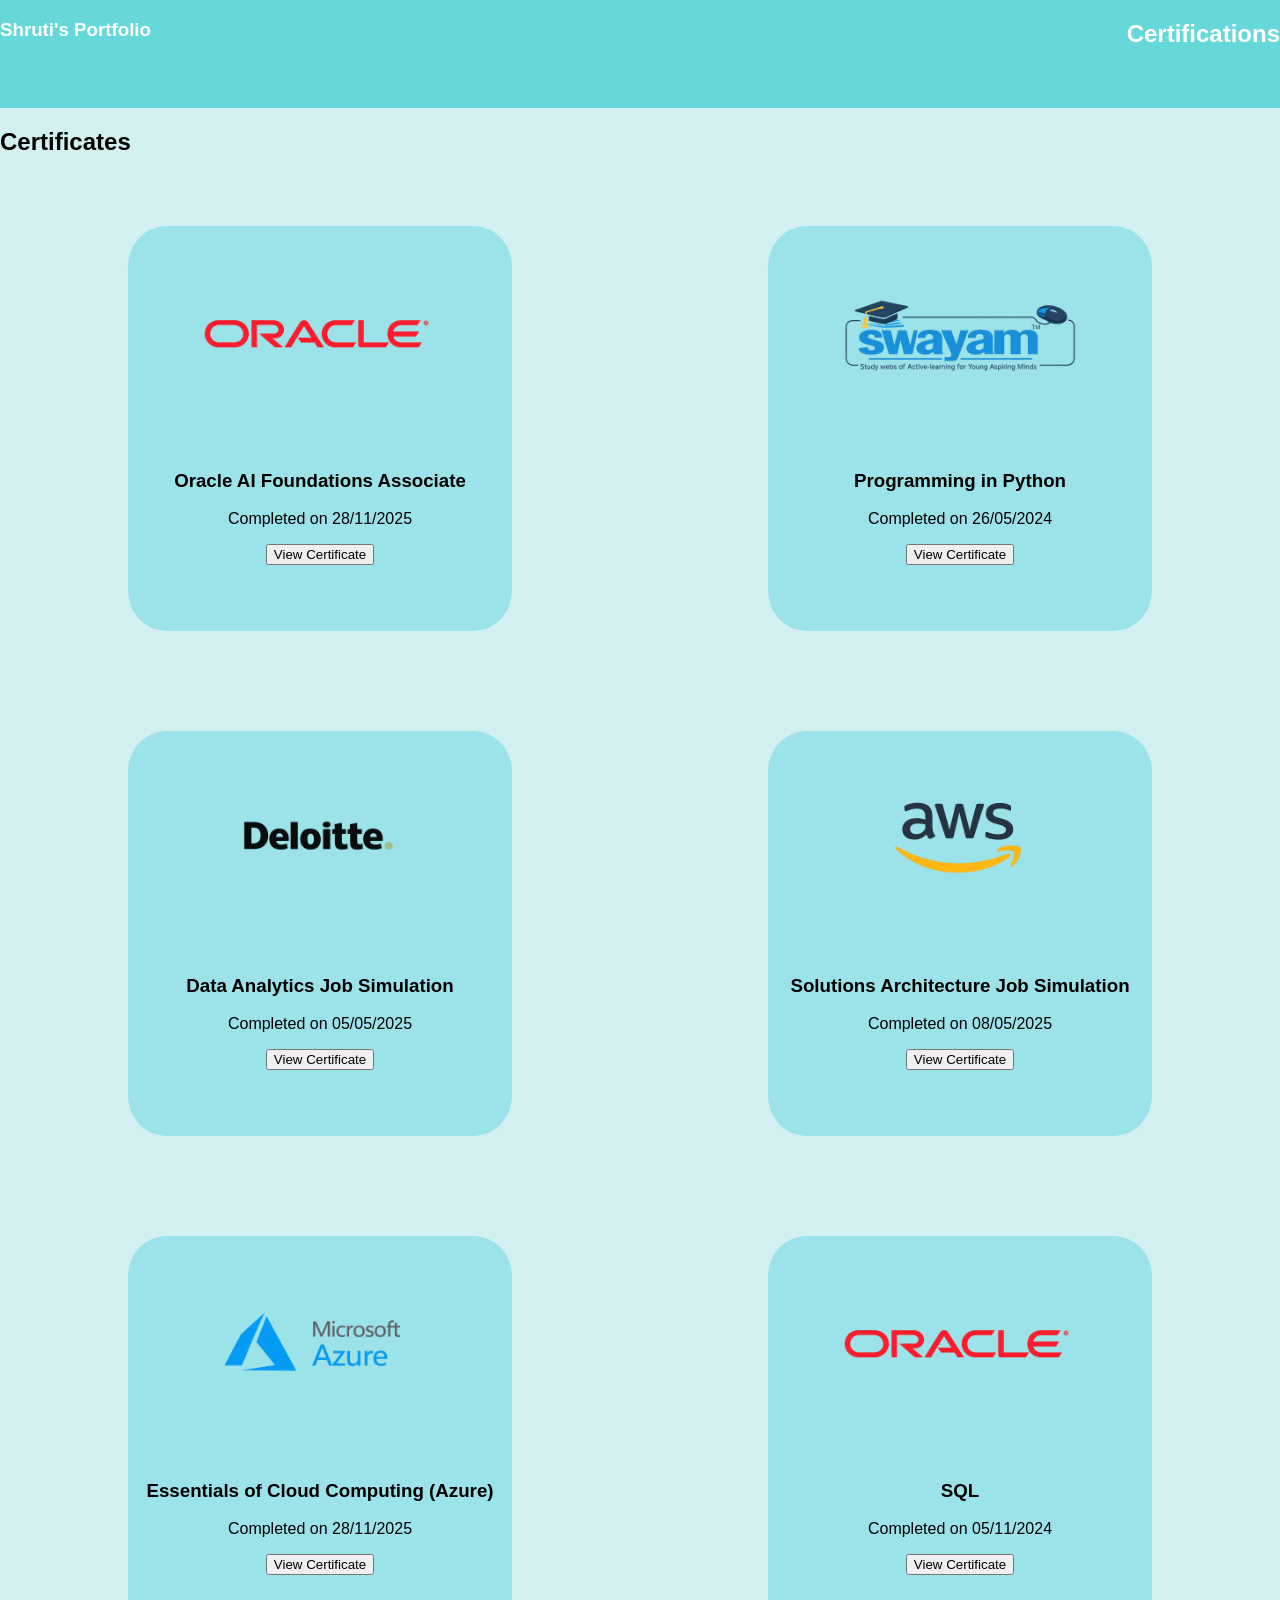
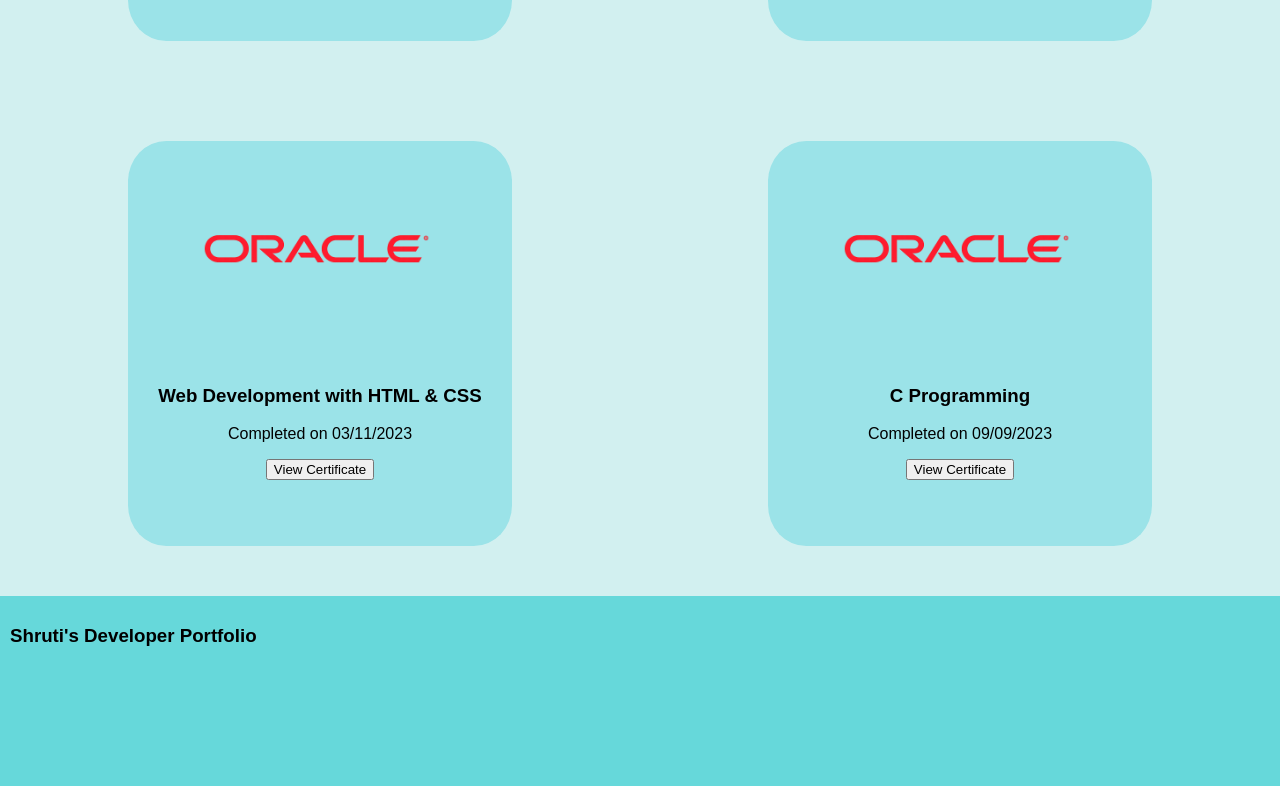
<file: certificates.html>
<!DOCTYPE html>
<html lang="en">
<head>
    <meta charset="UTF-8">
    <meta name="viewport" content="width=device-width, initial-scale=1.0">
    <title>My Certifications</title>

    <!-- FIXED PATH -->
    <link rel="stylesheet" href="./certificates.css">
</head>

<body>
    <header>
        <nav class="navbar">
            <div class="logo">
                <h3>Shruti's Portfolio</h3>
            </div>
            <div class="info">
                <h2>Certifications</h2>
            </div>
        </nav>
    </header>

    <main>
        <!-- FIXED TAG -->
        <div class="title">
            <h2>Certificates</h2>
        </div>

        <section>
            <div class="cards">
                <div class="card-logo">
                    <img src="./Img/ora.png" alt="Oracle">
                </div>
                <h3>Oracle AI Foundations Associate</h3>
                <p>Completed on 28/11/2025</p>
                <button onclick="window.open('./Img/certi/ai-foundations.jpeg', '_blank')">View Certificate</button>
            </div>

            <div class="cards">
                <div class="card-logo">
                    <img src="./Img/swa.png" alt="Python">
                </div>
                <h3>Programming in Python</h3>
                <p>Completed on 26/05/2024</p>
                <button onclick="window.open('./Img/certi/python.jpeg', '_blank')">View Certificate</button>
            </div>
        </section>

        <section>
            <div class="cards">
                <div class="card-logo">
                    <img src="./Img/del.png" alt="Deloitte">
                </div>
                <h3>Data Analytics Job Simulation</h3>
                <p>Completed on 05/05/2025</p>
                <button onclick="window.open('./Img/certi/deloitte.jpeg', '_blank')">View Certificate</button>
            </div>

            <div class="cards">
                <div class="card-logo">
                    <img src="./Img/aws.png" alt="AWS">
                </div>
                <h3>Solutions Architecture Job Simulation</h3>
                <p>Completed on 08/05/2025</p>
                <button onclick="window.open('./Img/certi/aws.jpeg', '_blank')">View Certificate</button>
            </div>
        </section>

        <section>
            <div class="cards">
                <div class="card-logo">
                    <img src="./Img/az.png" alt="Azure">
                </div>
                <h3>Essentials of Cloud Computing (Azure)</h3>
                <p>Completed on 28/11/2025</p>
                <button onclick="window.open('./Img/certi/azure.jpeg', '_blank')">View Certificate</button>
            </div>

            <div class="cards">
                <div class="card-logo">
                    <img src="./Img/ora.png" alt="SQL">
                </div>
                <h3>SQL</h3>
                <p>Completed on 05/11/2024</p>
                <button onclick="window.open('./Img/certi/sql.jpeg', '_blank')">View Certificate</button>
            </div>
        </section>

        <section>
            <div class="cards">
                <div class="card-logo">
                    <img src="./Img/ora.png" alt="Web Dev">
                </div>
                <h3>Web Development with HTML & CSS</h3>
                <p>Completed on 03/11/2023</p>
                <button onclick="window.open('./Img/certi/web-dev.jpeg', '_blank')">View Certificate</button>
            </div>

            <div class="cards">
                <div class="card-logo">
                    <img src="./Img/ora.png" alt="C">
                </div>
                <h3>C Programming</h3>
                <p>Completed on 09/09/2023</p>
                <button onclick="window.open('./Img/certi/c.jpeg', '_blank')">View Certificate</button>
            </div>
        </section>
    </main>

    <footer class="foot">
        <h3>Shruti's Developer Portfolio</h3>
    </footer>

</body>
</html>
</file>
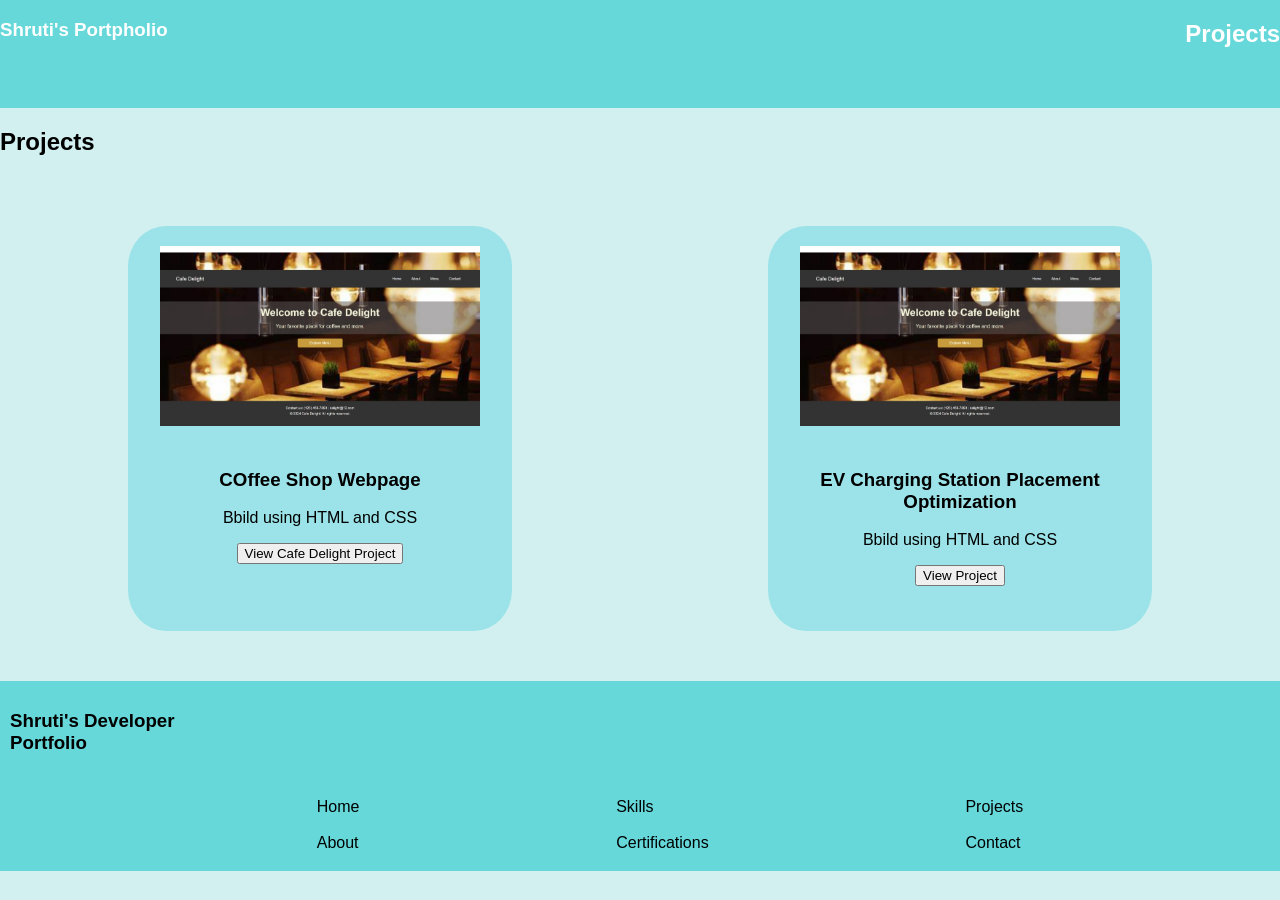
<file: projects.html>
<!DOCTYPE html>
<html lang="en">
<head>
    <meta charset="UTF-8">
    <meta name="viewport" content="width=device-width, initial-scale=1.0">
    <title>My Projects</title>
    <link rel="stylesheet" href="project.css">
</head>
<body>
    <header>
        <nav class="navbar">
            <div class="logo">
                <h3>Shruti's Portpholio</h3>
            </div>
            <div class="info"><h2>Projects</h2></div>
        </nav>
    </header>
    <main>
        <h2>Projects</h2>
        <section>
            <div class="cards">
                <img src="Img/project1.jpeg">
                <h3>COffee Shop Webpage</h3>
                <p>Bbild using HTML and CSS</p>
               <a href="https://shrutilandage.github.io/Cafe-Delight/" target="_blank">
  <button>View Cafe Delight Project</button>
</a>

            </div>
            <div class="cards">
                <img src="Img/project1.jpeg">
                <h3>EV Charging Station Placement Optimization</h3>
                <p>Bbild using HTML and CSS</p>
                <button class="btn" >View Project</button>
            </div>
        </section>
    </main>
    <footer class="foot">
        <div class="flex">
            <div class="first">
                <h3>Shruti's Developer<br> Portfolio</h3>
            </div>
        </div>
        <div class="foot2">
            <div class="second">
                <ul>
                    <li>Home</li>
                    <br>
                    <li>About</li>


                </ul>
            </div>
            <div class="third">
                <ul>
                    <li>Skills</li>
                    <br>
                    <li>Certifications</li>
                </ul>
            </div>
            <div class="forth">
                <ul>
                    <li>Projects</li>
                    <br>
                    <li>Contact</li>
                </ul>
            </div>
        </div>
    </footer>
    
</body>
</html>
</file>
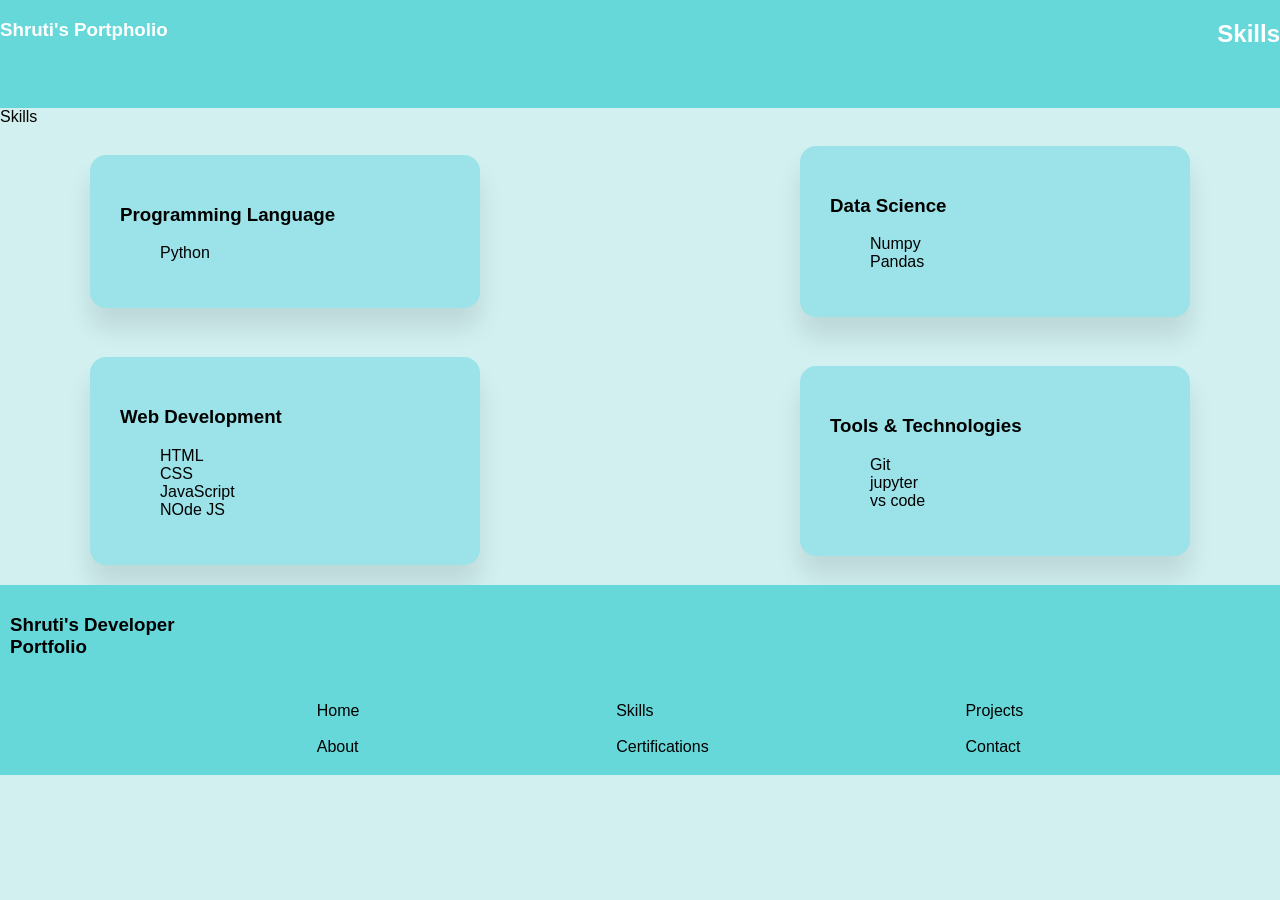
<file: skills.html>
<!DOCTYPE html>
<html lang="en">
<head>
    <meta charset="UTF-8">
    <meta name="viewport" content="width=device-width, initial-scale=1.0">
    <title>MY Skills</title>
    <link rel="stylesheet" href="skills.css">
</head>
<body>
    <header>
        <nav class="navbar">
            <div class="logo">
                <h3>Shruti's Portpholio</h3>
            </div>
            <div class="info"><h2>Skills</h2></div>
        </nav>
    </header>
    <main>
        <div class="head">Skills</div>
        <section >
            <div class="cards">
                <h3>Programming Language</h3>
                <div class="up">
                    <ul>
                        <li>Python</li>
                    </ul>
                </div>
            </div>
             <div class="cards">
                <h3>Data Science</h3>
                <div class="up">
                    <ul>
                        <li>Numpy</li>
                        <li>Pandas</li>
                    </ul>
                </div>
            </div>
            
        </section>
        <section>
            <div class="cards">
                <h3>Web Development</h3>
                <div class="up">
                    <ul>
                        <li>HTML</li>
                        <li>CSS</li>
                        <li>JavaScript</li>
                        <li>NOde JS</li>
                    </ul>
                </div>
            </div>
            <div class="cards">
                <h3>Tools & Technologies</h3>
                <div class="up">
                    <ul>
                        <li>Git</li>
                        <li>jupyter</li>
                        <li>vs code</li>
                    </ul>
                </div>
            </div>
        </section>
        

    </main>
    <footer class="foot">
        <div class="flex">
            <div class="first">
                <h3>Shruti's Developer<br> Portfolio</h3>
            </div>
        </div>
        <div class="foot2">
            <div class="second">
                <ul>
                    <li>Home</li>
                    <br>
                    <li>About</li>


                </ul>
            </div>
            <div class="third">
                <ul>
                    <li>Skills</li>
                    <br>
                    <li>Certifications</li>
                </ul>
            </div>
            <div class="forth">
                <ul>
                    <li>Projects</li>
                    <br>
                    <li>Contact</li>
                </ul>
            </div>
        </div>
    </footer>
    
</body>
</html>
</file>
<file: certificates.css>
body{
     font-family:Arial;
    background-color: #d2f0f0;
    padding:0;
    margin: 0;
}
nav{
    background-color:rgb(102, 216, 218) ;
    color: white;
    height: 12vh;
}
.navbar{
    justify-content: space-between;
    display: flex;
    position:sticky;
    text-align: center;
    z-index: 1000;
}
.cards{
    height: 45vh;
    width: 30vw;
    background: rgb(155, 227, 232);
    border-radius: 10%;
    margin: 50px;
    text-align: center;  
    }
.card-logo , img{
    height: 25vh;
     
}
section{
    position:sticky;
    justify-content:space-around;
    align-items: center;
    display: flex;
    
}

.cards:hover {
  transform: translateY(-8px);
}

footer{
    background-color:rgb(102, 216, 218);
    height: 170px;
    /* padding: 1em 0; */
    width: 100%;
    position: relative;
}
.flex{
    
   justify-content:space-between;
   align-items: center;
   position: sticky;
}
  
.foot{
     padding:  10px;
}
.foot2{
    display:flex;
    padding: 10px 50px;
    align-items: center;
    position: sticky; 
    justify-content: space-evenly;
}

.foot2 ul{
    list-style:none;
}
</file>
<file: project.css>
body{
     font-family:Arial;
    background-color: #d2f0f0;
    padding:0;
    margin: 0;
}
nav{
    background-color:rgb(102, 216, 218) ;
    color: white;
    height: 12vh;
}
.navbar{
    justify-content: space-between;
    display: flex;
    position:sticky;
    text-align: center;
    z-index: 1000;
}
.cards{
    height: 45vh;
    width: 30vw;
    background: rgb(155, 227, 232);
    border-radius: 10%;
    margin: 50px;
    text-align: center;
    
    
}
section{
    position:sticky;
    justify-content:space-around;
    align-items: center;
    display: flex;
    
}

.cards:hover {
  transform: translateY(-8px);
}
img{
    height: 20vh;
    width: 25vw;
    margin: 20px;
}
footer{
    background-color:rgb(102, 216, 218);
    height: 170px;
    /* padding: 1em 0; */
    width: 100%;
    position: relative;
}
.flex{
    
   justify-content:space-between;
   align-items: center;
   position: sticky;
}
  
.foot{
     padding:  10px;
}
.foot2{
    display:flex;
    padding: 10px 50px;
    align-items: center;
    position: sticky; 
    justify-content: space-evenly;
}

.foot2 ul{
    list-style:none;
}
</file>
<file: skills.css>
body{
     font-family:Arial;
    background-color: #d2f0f0;
    padding:0;
    margin: 0;
}
nav{
    background-color:rgb(102, 216, 218) ;
    color: white;
    height: 12vh;
}
.navbar{
    justify-content: space-between;
    display: flex;
    position:sticky;
    text-align: center;
    z-index: 1000;
}
section{
    /* height: 70vh; */
    /* width: 40%; */
    justify-content:space-between;
    align-items: center;
    display: flex;
    position:sticky;
    padding: 20px 90px;
}
.cards{
    background: rgb(155, 227, 232);
  padding: 30px;
  border-radius: 16px;
  box-shadow: 0 20px 25px rgba(0,0,0,0.1);
  transition: 0.3s;
  width: 30%;
}
.cards:hover {
  transform: translateY(-8px);
}
li{
    list-style: none;
}
footer{
    background-color:rgb(102, 216, 218);
    height: 170px;
    /* padding: 1em 0; */
    width: 100%;
    position: relative;
}
.flex{
    
   justify-content:space-between;
   align-items: center;
   position: sticky;
}
  
.foot{
     padding:  10px;
}
.foot2{
    display:flex;
    padding: 10px 50px;
    align-items: center;
    position: sticky; 
    justify-content: space-evenly;
}

.foot2 ul{
    list-style:none;
}
</file>
